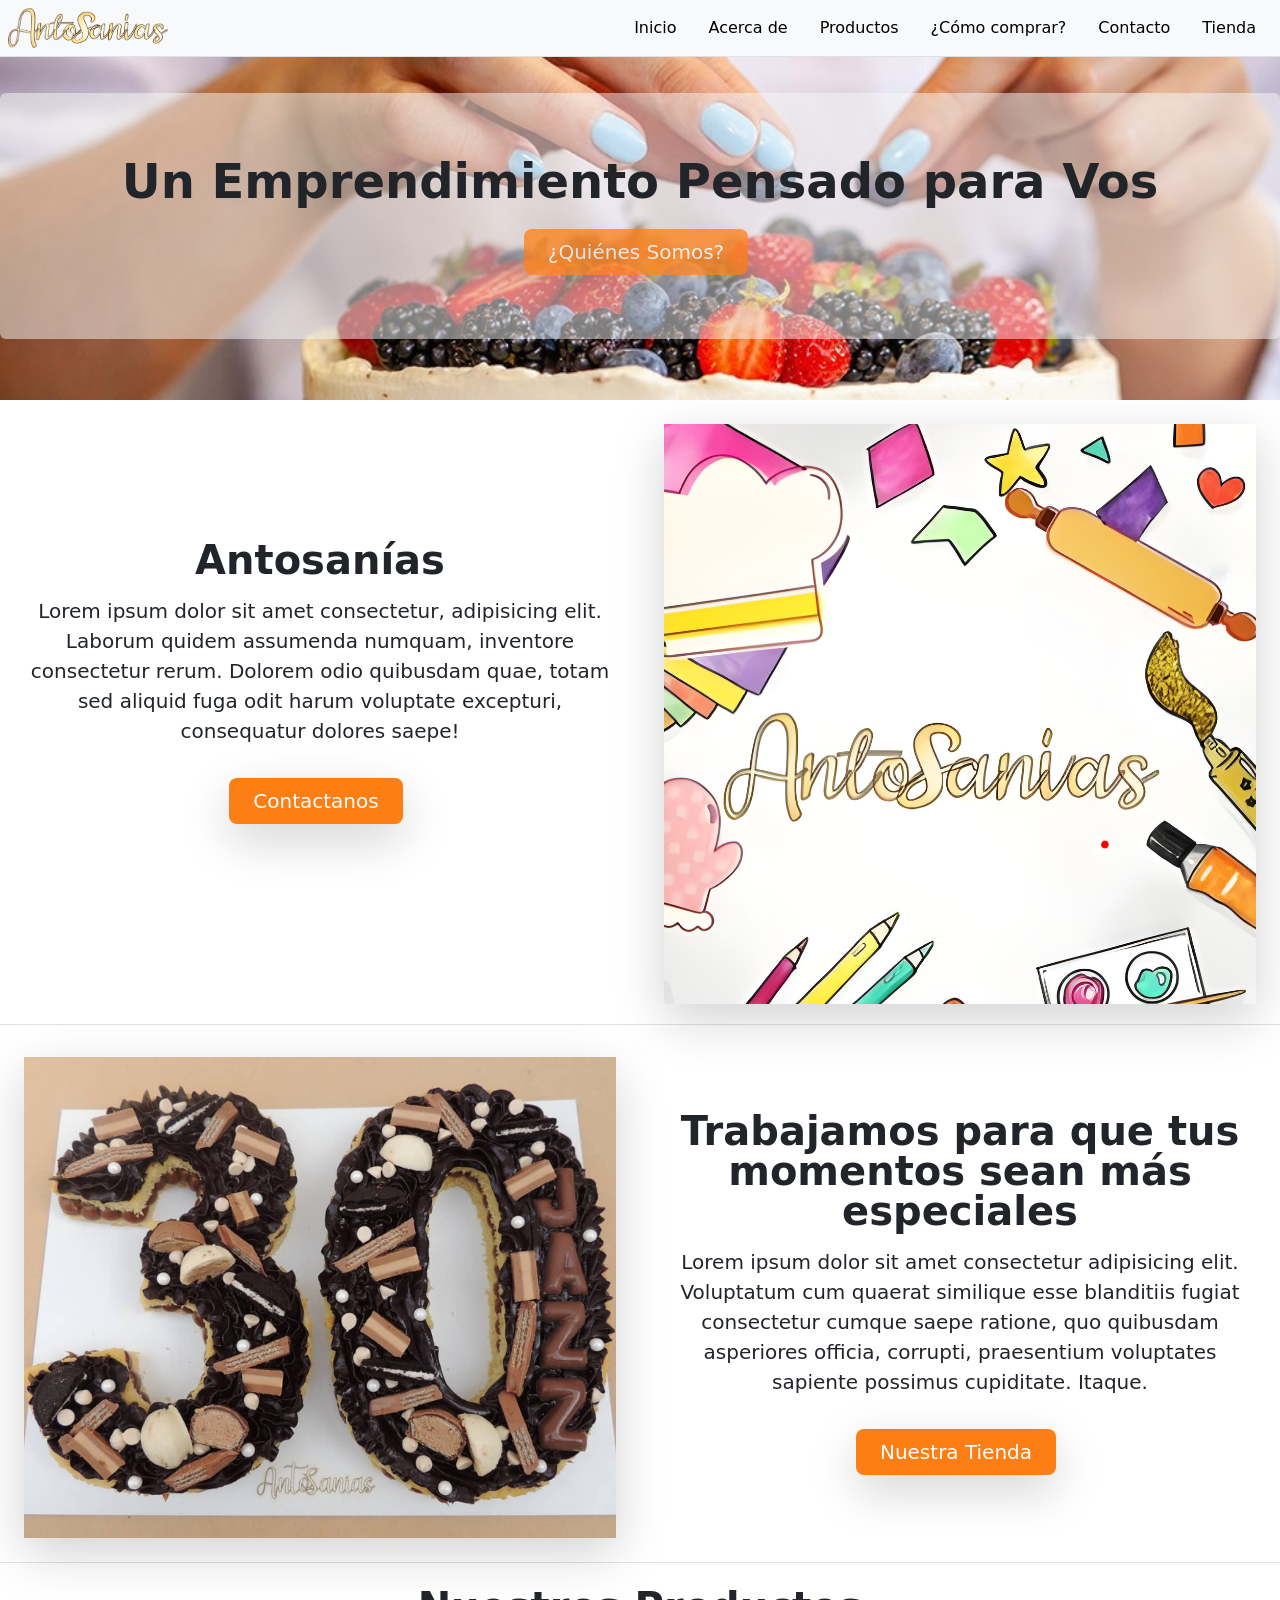
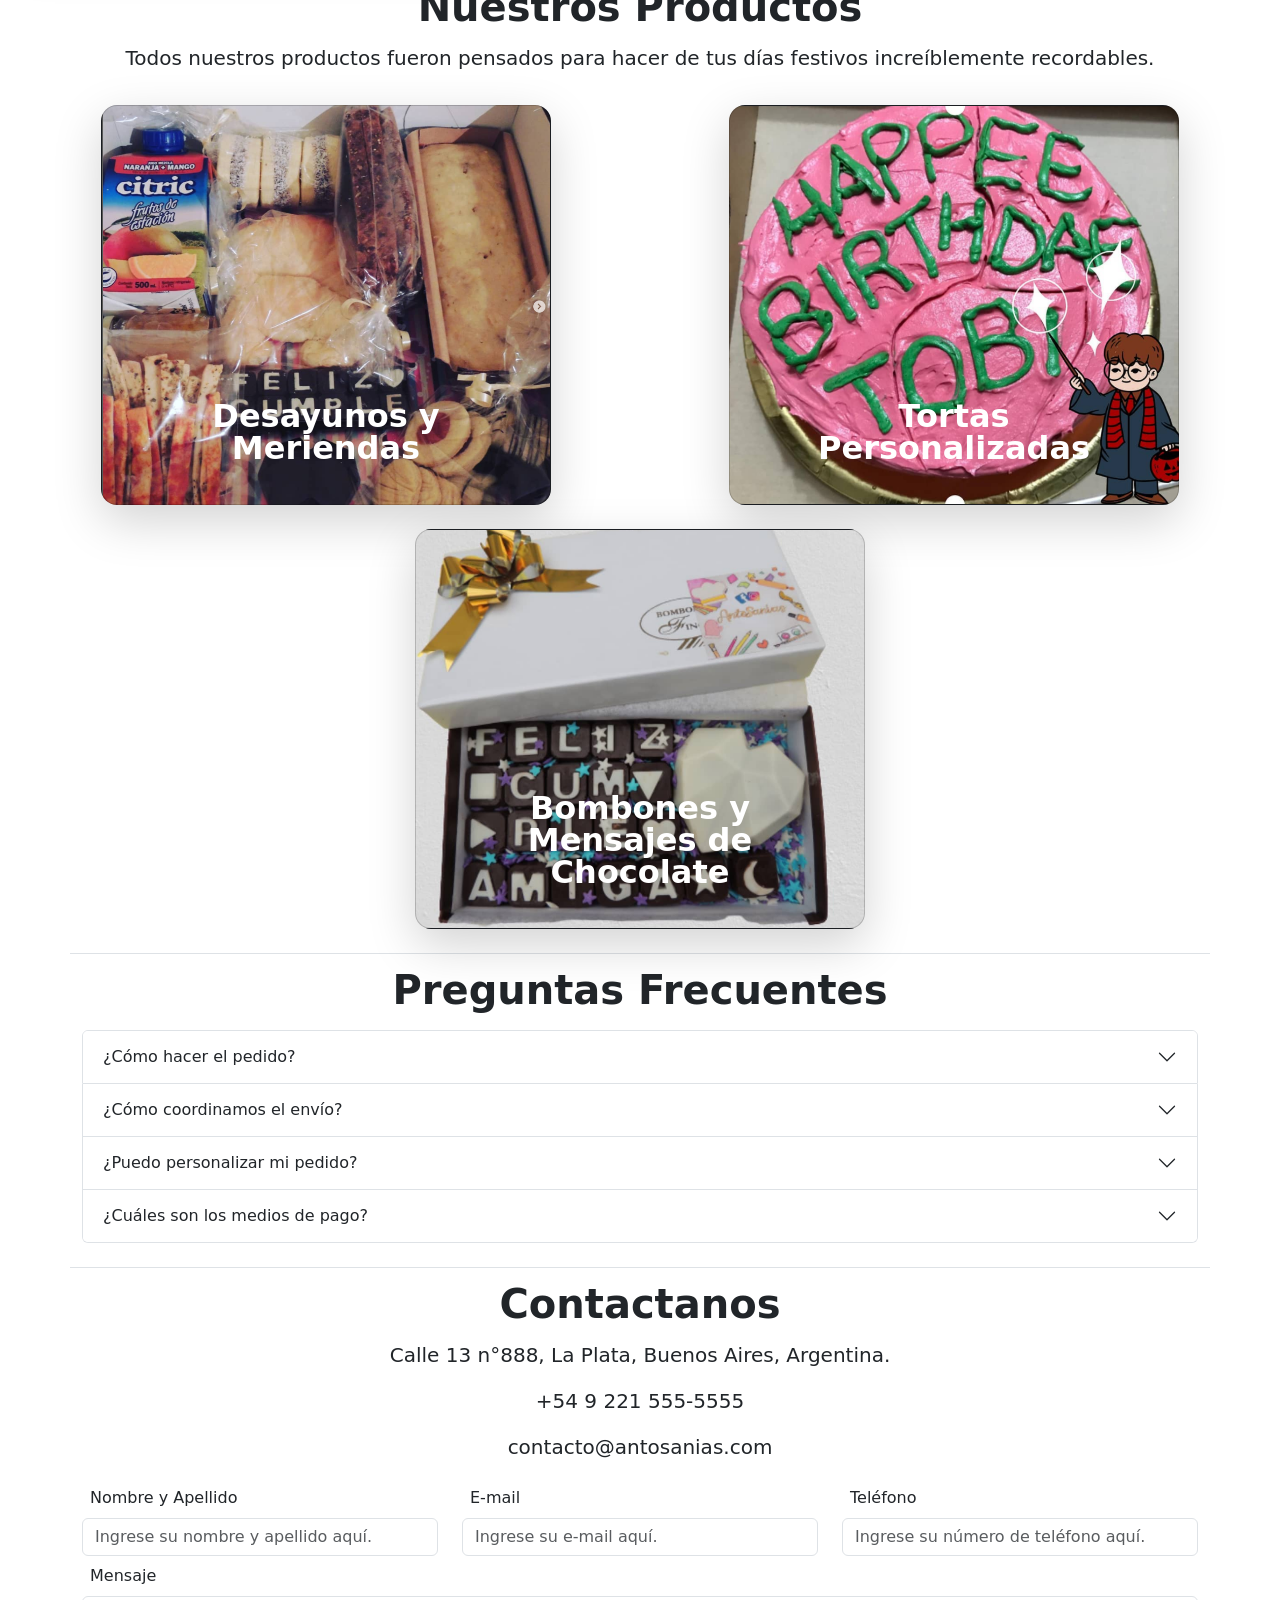
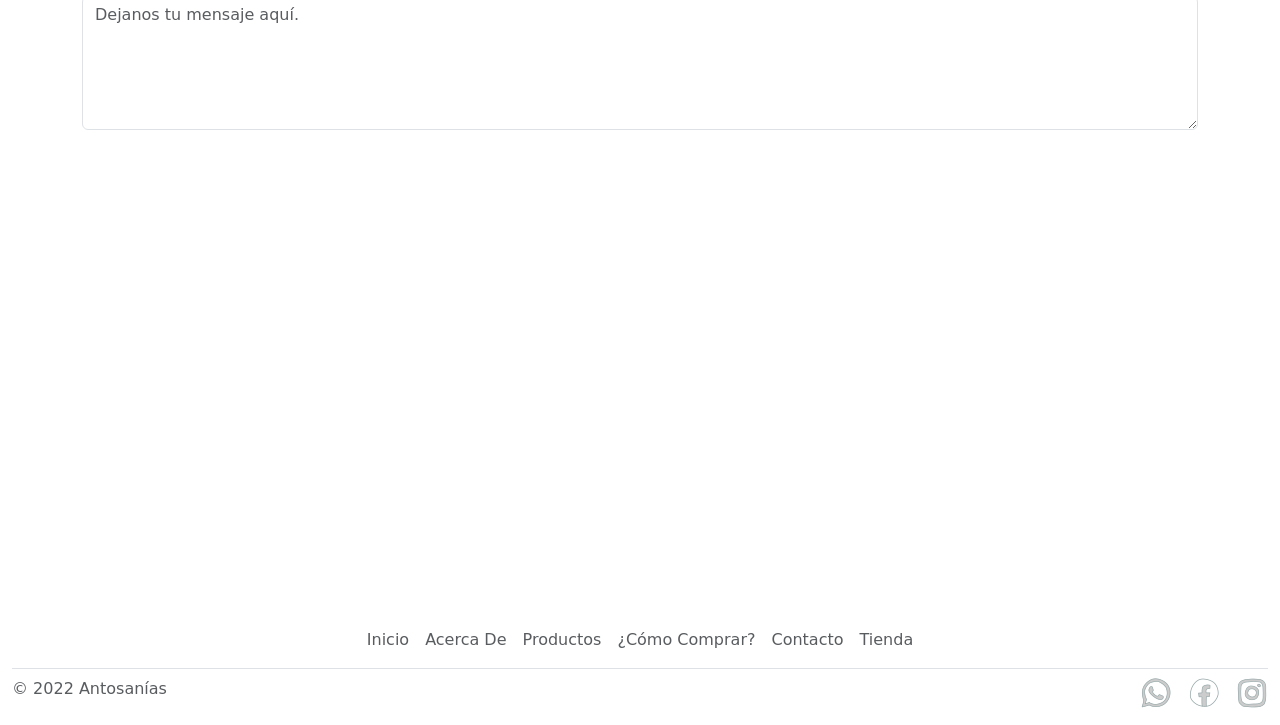
<file: index.html>
<!DOCTYPE html>
<html lang="en">
<head>
    <meta charset="UTF-8">
    <meta http-equiv="X-UA-Compatible" content="IE=edge">
    <meta name="viewport" content="width=device-width, initial-scale=1.0">
    <link rel="stylesheet" href="https://fonts.googleapis.com/css2?family=Material+Symbols+Outlined:opsz,wght,FILL,GRAD@20..48,100..700,0..1,-50..200" />
    <link href="https://cdn.jsdelivr.net/npm/bootstrap@5.2.0-beta1/dist/css/bootstrap.min.css" rel="stylesheet" integrity="sha384-0evHe/X+R7YkIZDRvuzKMRqM+OrBnVFBL6DOitfPri4tjfHxaWutUpFmBp4vmVor" crossorigin="anonymous">
    <script src="https://cdn.jsdelivr.net/npm/bootstrap@5.2.0-beta1/dist/js/bootstrap.bundle.min.js" integrity="sha384-pprn3073KE6tl6bjs2QrFaJGz5/SUsLqktiwsUTF55Jfv3qYSDhgCecCxMW52nD2" crossorigin="anonymous"></script>
    <link rel="stylesheet" href="css/style.css">
    <title>Pastelería Antosanías</title>
</head>
<body>
    <header class="container-fluid p-0 bg-light">
      <nav id="noDesplegable" class="d-flex flex-wrap justify-content-center p-2 border-bottom bg-light fixed-top">
        <a href="index.html" class="d-flex align-items-center mb-2 mb-md-0 me-md-auto text-dark text-decoration-none">
          <img class="logo" src="img/Logo.png" alt="" height="40">
        </a>
  
        <ul class="nav nav-pills">
          <li class="nav-item"><a href="#scrollspyHeading1" class="nav-link" aria-current="page">Inicio</a></li>
          <li class="nav-item"><a href="#scrollspyHeading2" class="nav-link">Acerca de</a></li>
          <li class="nav-item"><a href="#scrollspyHeading3" class="nav-link">Productos</a></li>
          <li class="nav-item"><a href="#scrollspyHeading4" class="nav-link">¿Cómo comprar?</a></li>
          <li class="nav-item"><a href="#scrollspyHeading5" class="nav-link">Contacto</a></li>
          <li class="nav-item"><a href="html/tienda.html" class="nav-link">Tienda</a></li>
        </ul>
      </nav>
      <nav id="desplegable" class="container-fluid fixed-top bg-light">
        <div class="row p-2">
          <a href="index.html" class="col-9 align-items-center mb-md-0 me-md-auto text-dark text-decoration-none">
            <img class="logo" src="img/Logo.png" alt="" height="40">
          </a> 
          <div class="col-3 dropdown d-flex justify-content-end">
            <img id="dropdownNavLink" src="img/icondropdown32.png" alt="icono de menu desplegable" data-bs-toggle="dropdown" aria-expanded="true">
            <ul class="dropdown-menu text-small shadow col-9 ">
              <li><a href="#scrollspyHeading1" class="dropdown-item" >Inicio</a></li>
              <li><a href="#scrollspyHeading2" class="dropdown-item">Acerca de</a></li>
              <li><a href="#scrollspyHeading3" class="dropdown-item">Productos</a></li>
              <li><a href="#scrollspyHeading4" class="dropdown-item">¿Cómo comprar?</a></li>
              <li><a href="#scrollspyHeading5" class="dropdown-item">Contacto</a></li>
              <li><a href="html/tienda.html" class="dropdown-item">Tienda</a></li>
            </ul>
          </div>   
        </div>
                
      </nav>
    </header>
   
    <main>
        <section id="scrollspyHeading1" class="cover container-fluid">
            <div id="coverInicio" class="row position-relative overflow-hidden text-center bg-light">
                <div class="col bg-light p-lg-5 mx-auto my-3 position-absolute coverText text-dark bg-opacity-50
                rounded justify-content-center">
                  <h1  class="display-5 fw-bold lh-1 mt-3 mb-2">Un Emprendimiento Pensado para Vos</h1>
                  <a class="btn opacity-75 my-3 btn-lg px-4 me-md-2 text-center overflow-hidden shadow-lg" href="#scrollspyHeading2">¿Quiénes Somos?</a>
                </div>
            </div>
        </section>
        <section id="heroInicio" class="container-fluid col-xxl-8 px-4 py-2">
            <div id="scrollspyHeading2" class="row flex-lg-row-reverse align-items-center g-5 py-3">
                <div class="col-12 col-sm-8 col-lg-6 mx-auto ">
                  <img src="img/logoTato en grande.png" class="imgHero1 d-block mx-auto img-fluid shadow-lg " alt="Bootstrap Themes" loading="lazy" width="700" height="500">
                </div>
                <div class="col-lg-6 text-center my-3">
                  <h1 class="display-6 fw-bold lh-1 mb-3">Antosanías</h1>
                  <p class="lead">Lorem ipsum dolor sit amet consectetur, adipisicing elit. Laborum quidem assumenda numquam, inventore consectetur rerum. Dolorem odio quibusdam quae, totam sed aliquid fuga odit harum voluptate excepturi, consequatur dolores saepe!</p>
                  <div class="d-grid gap-2 d-md-flex justify-content-center">
                    <a class="btn my-3 btn-lg px-4 me-md-2 text-center overflow-hidden shadow-lg" href="#scrollspyHeading5">Contactanos</a>
                  </div>
                </div>
            </div>
            <div id="heroInicio2" class="row align-items-center g-5 py-4 mt-1 mb-3 border-top border-bottom">  
              <div class="col-12 col-sm-8 col-lg-6 mx-auto mt-2">
                <img src="img/fotohero.png" class="imgHero2 d-block mx-auto my-0 img-fluid shadow-lg" alt="Bootstrap Themes" loading="lazy" width="700" height="500">
              </div>          
              <div class="col-lg-6 text-center mt-3">
                <h1 class="display-6 fw-bold lh-1 mb-3">Trabajamos para que tus momentos sean más especiales</h1>
                <p class="lead">Lorem ipsum dolor sit amet consectetur adipisicing elit. Voluptatum cum quaerat similique esse blanditiis fugiat consectetur cumque saepe ratione, quo quibusdam asperiores officia, corrupti, praesentium voluptates sapiente possimus cupiditate. Itaque.</p>
                <div id="scrollspyHeading3" class="d-grid gap-2 d-md-flex justify-content-center">
                  <a class="btn my-3 btn-lg px-4 me-md-2 text-center overflow-hidden shadow-lg" href="html/tienda.html">Nuestra Tienda</a>
                </div>
              </div>
              
            </div>
        </section>
        <section id="productos">
            <div class="container-fluid px-4" id="custom-cards">
                <h2 class="display-6 fw-bold lh-1 mb-3 text-center">Nuestros Productos</h2>
                <p class="lead text-center">Todos nuestros productos fueron pensados para hacer de tus días festivos increíblemente recordables.</p>
                  <div class="row row-cols-1 flex-wrap align-items-stretch g-4 py-3 justify-content-around">

                      <div class="col card card-cover overflow-hidden text-white bg-dark rounded-4 shadow-lg justify-content-end" style="background-image: url('img/DesayunoPersonalizado2.png');">
                        <div class="d-flex flex-column p-5 pb-3 text-white text-shadow-1">
                          <h2 class="text-center display-7 pb-3 lh-1 fw-bold">Desayunos y Meriendas</h2>
                        </div>
                      </div>
             

                      <div class="col card card-cover overflow-hidden text-white bg-dark rounded-4 shadow-lg justify-content-end" style="background-image: url('img/TortaHarry.png');">
                        <div class="d-flex flex-column p-5 pb-3 text-white text-shadow-1">
                          <h2 class="text-center pt-5 mt-5 mb-4 display-7 lh-1 fw-bold">Tortas Personalizadas</h2>
                        </div>
                      </div>
            

                      <div class="col card card-cover overflow-hidden text-white bg-dark rounded-4 shadow-lg justify-content-end" style="background-image: url('img/Bombones+torta.png');">
                        <div class="d-flex flex-column p-5 pb-3 text-shadow-1">
                          <h2 id="scrollspyHeading4" class="text-center pt-5 mt-5 mb-4 display-7 lh-1 fw-bold">Bombones y Mensajes de Chocolate</h2>
                        </div>

                    </div>
                  </div>                         
            </div>
        </section>
        <section id="comoComprar" class="container border-top border-bottom my-2"> 
          <h2 class="display-6 fw-bold lh-1 my-3 text-center">Preguntas Frecuentes</h2>
          <div class="accordion pt-1 pb-4" id="accordionExample">
            <div class="accordion-item">
              <h2 class="accordion-header" id="headingOne">
                <button class="accordion-button collapsed" type="button" data-bs-toggle="collapse" data-bs-target="#collapseOne" aria-expanded="false" aria-controls="collapseOne">
                  ¿Cómo hacer el pedido?
                </button>
              </h2>
              <div id="collapseOne" class="accordion-collapse collapse" aria-labelledby="headingOne" data-bs-parent="#accordionExample">
                <div class="accordion-body">
                  Lorem ipsum dolor sit amet consectetur adipisicing elit. Veritatis quos dicta veniam autem nihil, quia similique sed, deleniti saepe praesentium, reprehenderit sequi cum doloremque a nemo nesciunt! Ipsam, amet eligendi.
                </div>
              </div>
            </div>
            <div class="accordion-item">
              <h2 class="accordion-header" id="headingTwo">
                <button class="accordion-button collapsed" type="button" data-bs-toggle="collapse" data-bs-target="#collapseTwo" aria-expanded="false" aria-controls="collapseTwo">
                   ¿Cómo coordinamos el envío?
                </button>
              </h2>
              <div id="collapseTwo" class="accordion-collapse collapse" aria-labelledby="headingTwo" data-bs-parent="#accordionExample">
                <div class="accordion-body">
                  Lorem ipsum dolor sit amet consectetur adipisicing elit. Veritatis quos dicta veniam autem nihil, quia similique sed, deleniti saepe praesentium, reprehenderit sequi cum doloremque a nemo nesciunt! Ipsam, amet eligendi.
                </div>
              </div>
            </div>
            <div class="accordion-item">
              <h2 class="accordion-header" id="headingThree">
                <button class="accordion-button collapsed" type="button" data-bs-toggle="collapse" data-bs-target="#collapseThree" aria-expanded="false" aria-controls="collapseThree">
                  ¿Puedo personalizar mi pedido?
                </button>
              </h2>
              <div id="collapseThree" class="accordion-collapse collapse" aria-labelledby="headingThree" data-bs-parent="#accordionExample">
                <div class="accordion-body">
                  Lorem ipsum dolor sit amet consectetur adipisicing elit. Veritatis quos dicta veniam autem nihil, quia similique sed, deleniti saepe praesentium, reprehenderit sequi cum doloremque a nemo nesciunt! Ipsam, amet eligendi.
                </div>
              </div>
            </div>
            <div class="accordion-item">
              <h2  id="scrollspyHeading5"  class="accordion-header" id="headingFour">
                <button class="accordion-button collapsed" type="button" data-bs-toggle="collapse" data-bs-target="#collapseFour" aria-expanded="false" aria-controls="collapseFour">
                  ¿Cuáles son los medios de pago?
                </button>
              </h2>
              <div id="collapseFour" class="accordion-collapse collapse border-warning" aria-labelledby="headingFour" data-bs-parent="#accordionExample">
                <div class="accordion-body">
                  Lorem ipsum dolor sit amet consectetur adipisicing elit. Veritatis quos dicta veniam autem nihil, quia similique sed, deleniti saepe praesentium, reprehenderit sequi cum doloremque a nemo nesciunt! Ipsam, amet eligendi.
                </div>
              </div>
            </div>
          </div>
        </section>
        <section id="formularioContacto" class="container-sm">
          <h2 class="display-6 fw-bold lh-1 my-3 text-center">Contactanos</h2>
          <div class="container text-center">
            <ul class="list-unstyled mb-0">
              <li><p class="lead">Calle 13 n°888, La Plata, Buenos Aires, Argentina.</p>
              </li>
              <li><p class="lead">+54 9 221 555-5555</p>
              </li>
              <li><p class="lead">contacto@antosanias.com</p>
              </li>
            </ul>
          </div>
          <div class="row">
              <form id="contact-form" name="contact-form">    
                <div class="row">
                    <div class="col-md-4">
                        <div class="md-form">
                            <label for="name" class="m-2">Nombre y Apellido</label>
                            <input type="text" id="name" name="name" class="form-control" placeholder="Ingrese su nombre y apellido aquí."> 
                        </div>
                    </div>

                    <div class="col-md-4">
                        <div class="md-form mb-0">
                            <label for="email" class="m-2">E-mail</label>
                            <input type="text" id="email" name="email" class="form-control" placeholder="Ingrese su e-mail aquí.">
                        </div>
                    </div>
                    <div class="col-md-4">
                      <div class="md-form mb-0">
                          <label for="number" class="m-2">Teléfono</label>
                          <input type="number" id="number" name="number" class="form-control" placeholder="Ingrese su número de teléfono aquí.">
                      </div>
                  </div>
                </div>
                <div class="row">
                    <div class="col-md-12">
                        <div class="md-form">
                            <label for="message" class="m-2">Mensaje</label>
                            <textarea type="text" id="message" name="message" rows="5" class="form-control md-textarea" placeholder="Dejanos tu mensaje aquí."></textarea>
                        </div>     
                    </div>
                </div>     
              </form>
          </div>
          <div class="row container pt-4">
              <iframe src="https://www.google.com/maps/embed?pb=!1m18!1m12!1m3!1d3271.4657761287126!2d-57.95940164882924!3d-34.91985378028253!2m3!1f0!2f0!3f0!3m2!1i1024!2i768!4f13.1!3m3!1m2!1s0x95a2e6323e072871%3A0x2eb3d7562ab614c1!2sAv.%2013%20821%2C%20La%20Plata%2C%20Provincia%20de%20Buenos%20Aires!5e0!3m2!1ses-419!2sar!4v1656279225728!5m2!1ses-419!2sar" width="900" height="450" style="border:0;" allowfullscreen="" loading="lazy" referrerpolicy="no-referrer-when-downgrade"></iframe>
          </div>      
        </section>
    </main>
    <footer class="py-2 my-2 container-fluid">
      <ul class="nav justify-content-center border-bottom pb-2 mb-2">
        <li class="nav-item"><a href="#scrollspyHeading1" class="nav-link px-2 text-muted">Inicio</a></li>
        <li class="nav-item"><a href="#scrollspyHeading2" class="nav-link px-2 text-muted">Acerca De</a></li>
        <li class="nav-item"><a href="#scrollspyHeading3" class="nav-link px-2 text-muted">Productos</a></li>
        <li class="nav-item"><a href="#scrollspyHeading4" class="nav-link px-2 text-muted">¿Cómo Comprar?</a></li>
        <li class="nav-item"><a href="#scrollspyHeading5" class="nav-link px-2 text-muted">Contacto</a></li>
        <li class="nav-item"><a href="html/tienda.html"  class="nav-link px-2 text-muted">Tienda</a></li>
      </ul>
      <div class="row justify-content-between">
        <span class="col-6 text-muted">© 2022 Antosanías</span>
        <div class="col-6">
          <ul class="nav list-unstyled justify-content-end">
            <li class="ms-3"><a href="https://web.whatsapp.com/"><img src="img/iconwhatsapp32.png" alt="icono de whatsapp"></a></li>
            <li class="ms-3"><a href="https://es-la.facebook.com/"><img src="img/iconfacebook32.png" alt="icono de facebook"></a></li>
            <li class="ms-3"><a href="https://www.instagram.com/"><img src="img/iconinstagram32.png" alt="icono de instagram"></a></li>
          </ul>
        </div>
        
    </div>
      
    </footer>
</body>
</html>
</file>
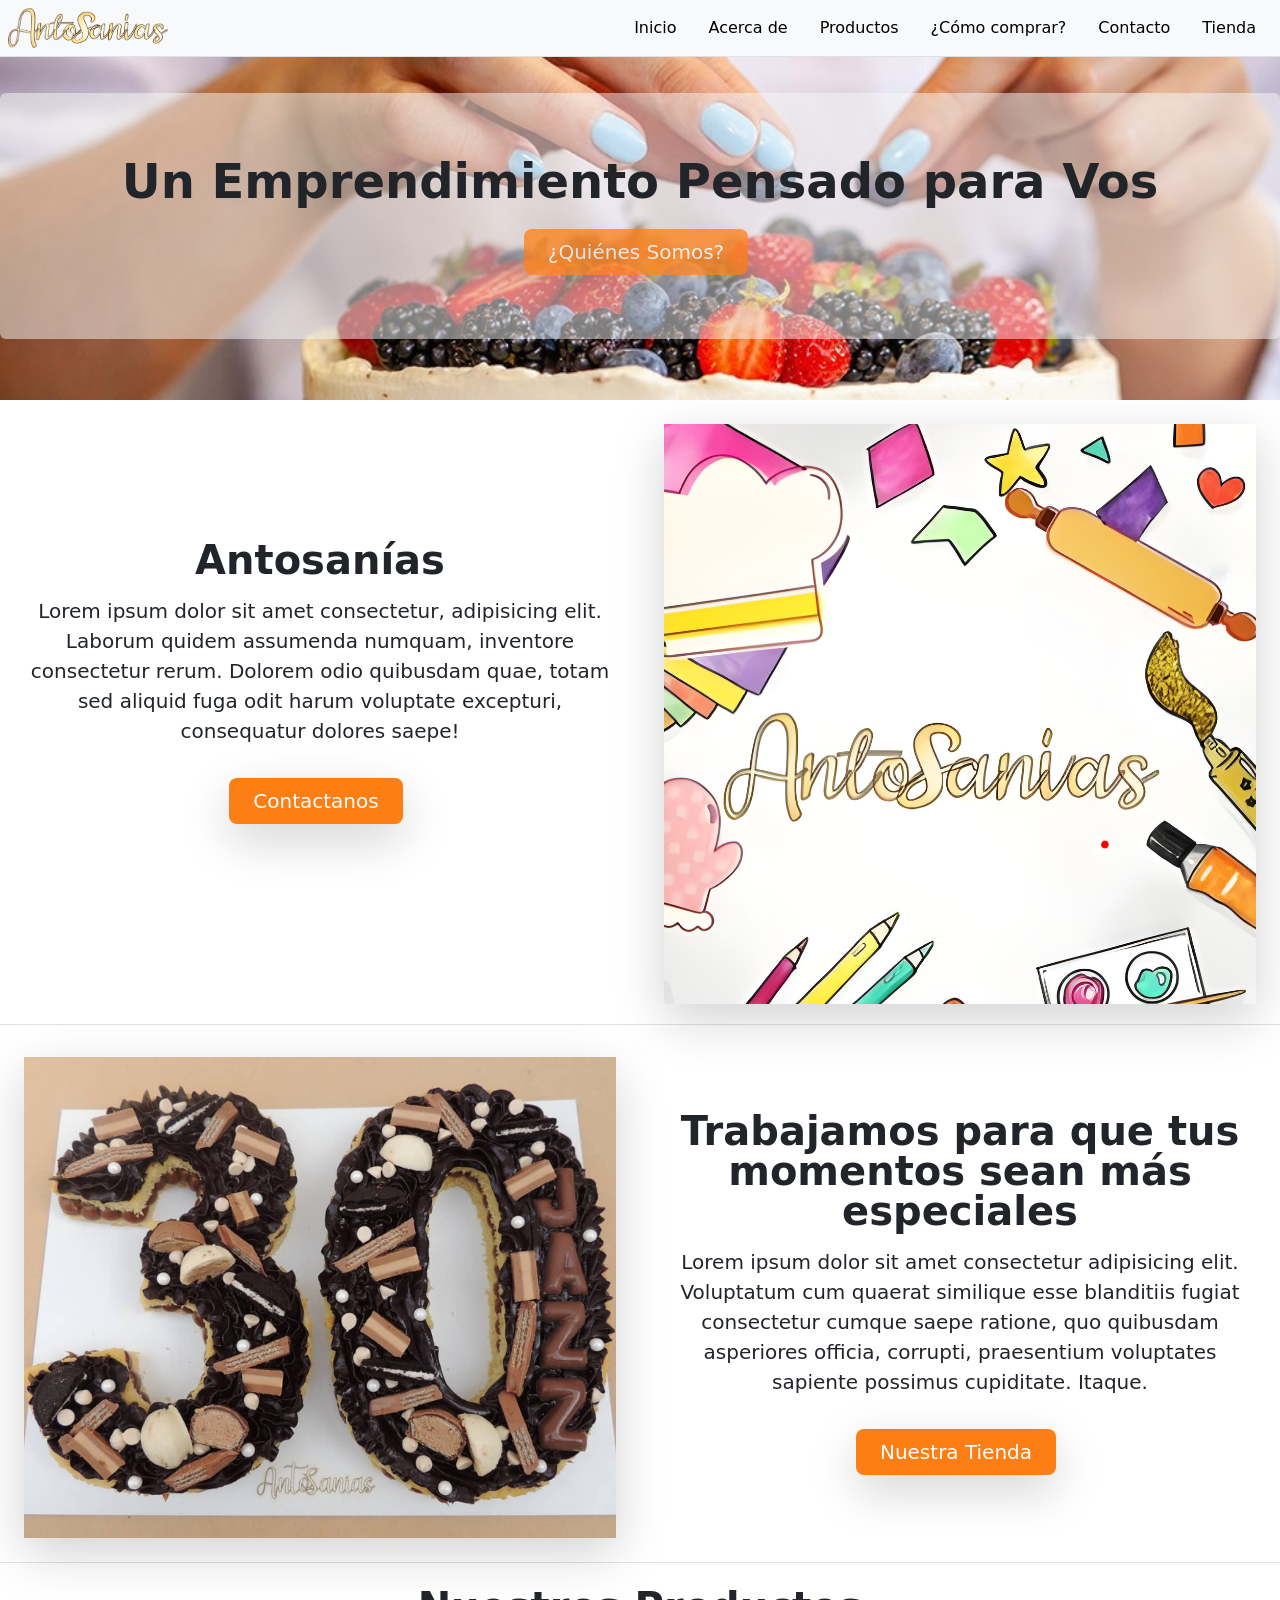
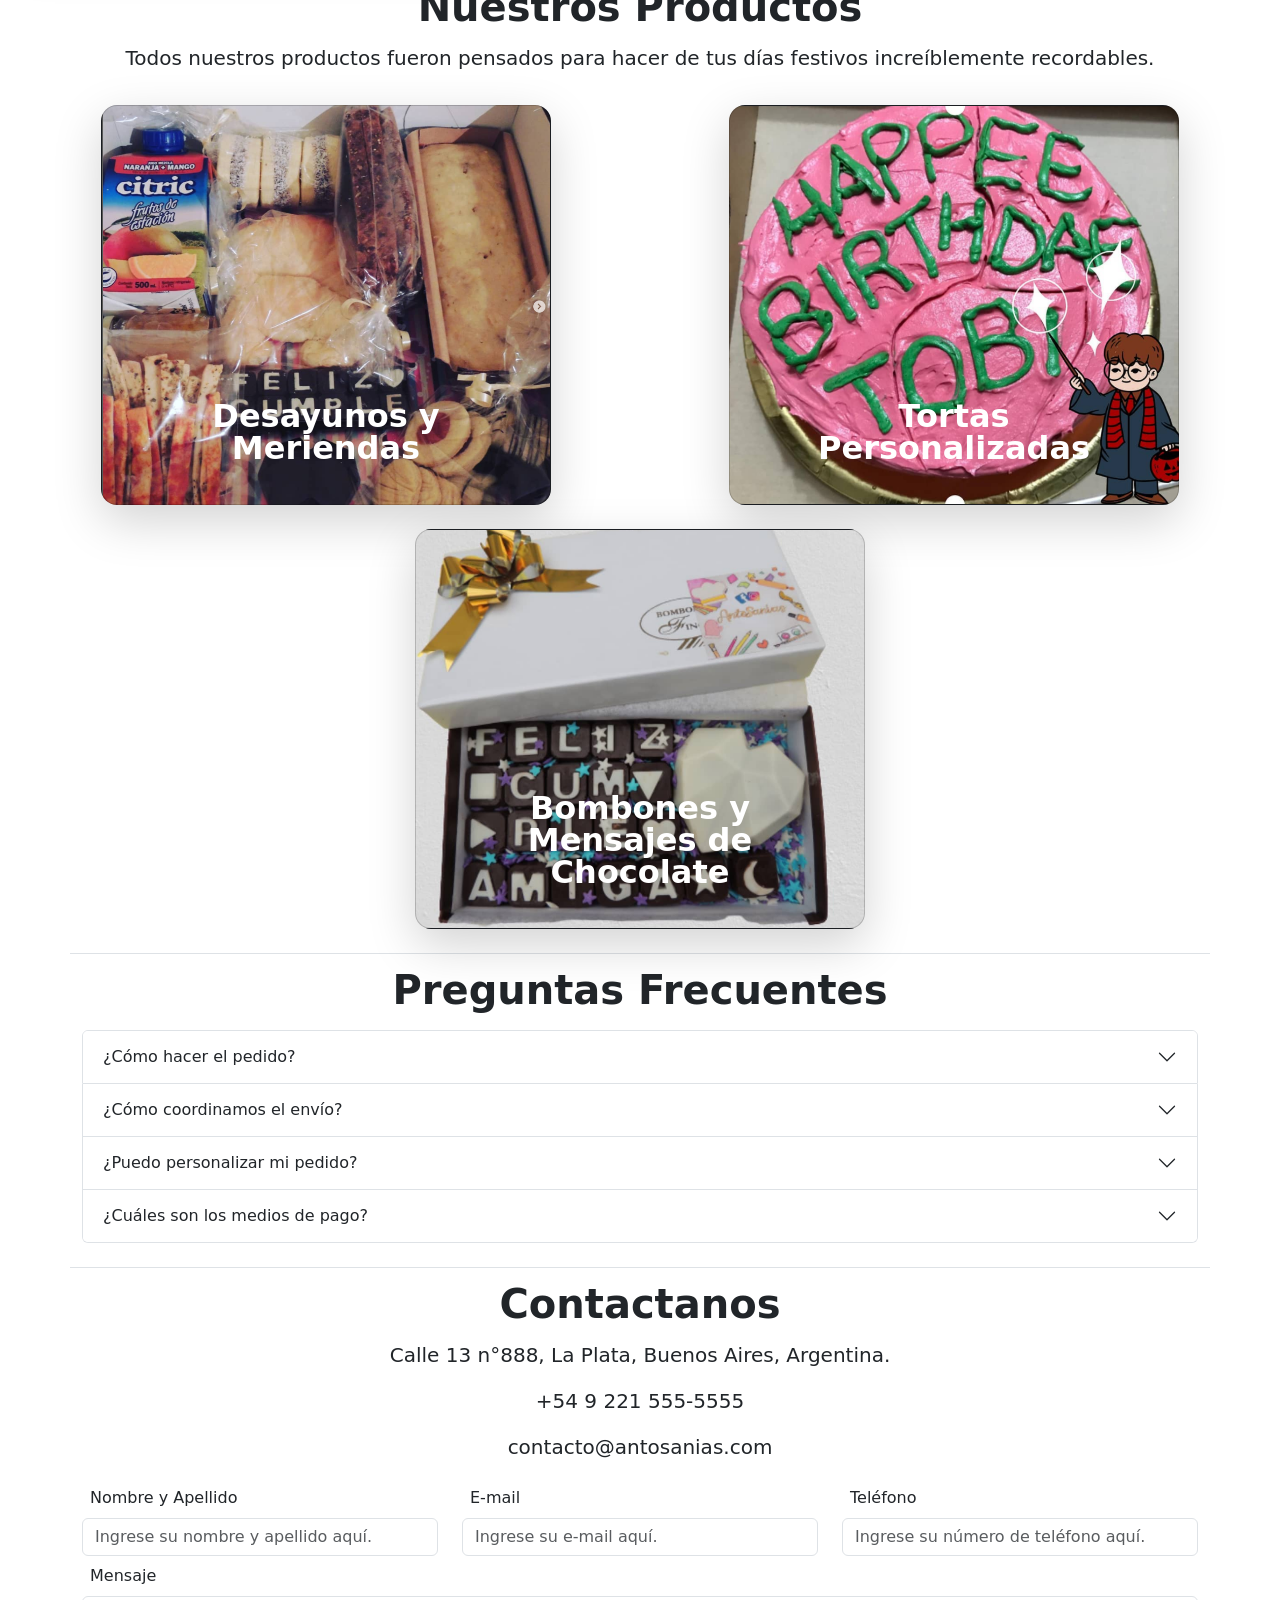
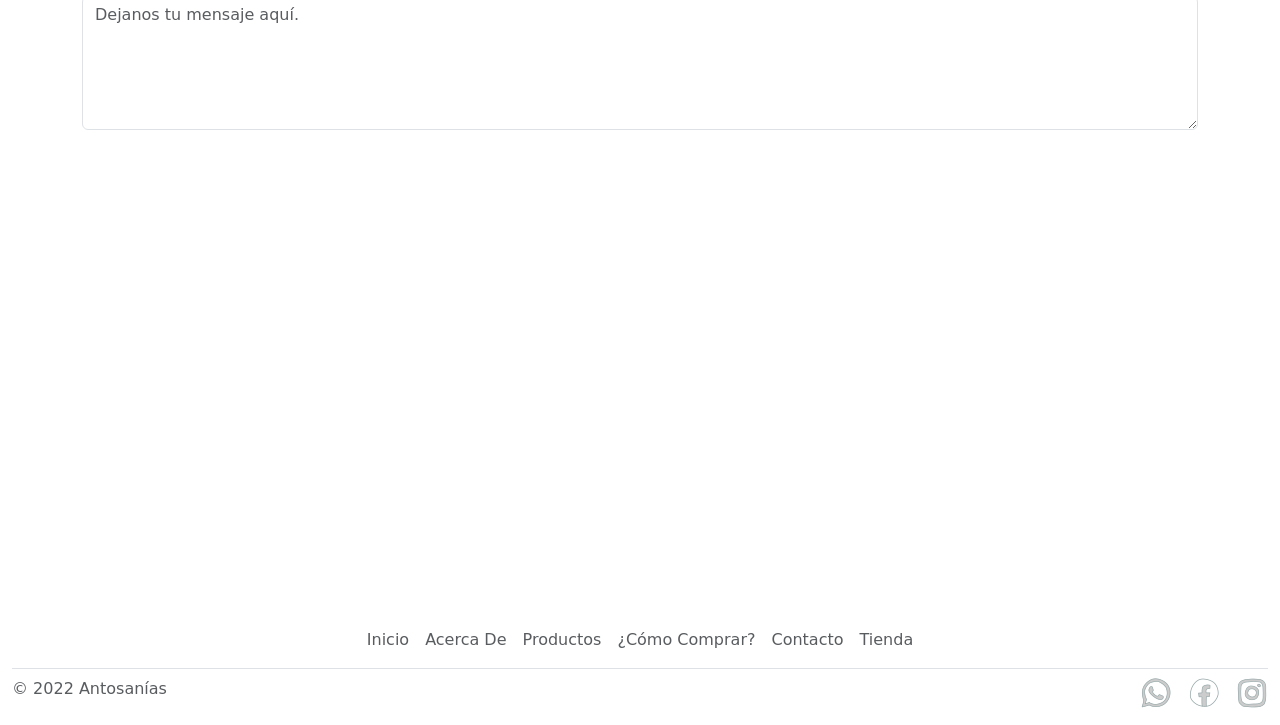
<file: index2.html>
<!DOCTYPE html>
<html lang="en">
<head>
    <meta charset="UTF-8">
    <meta http-equiv="X-UA-Compatible" content="IE=edge">
    <meta name="viewport" content="width=device-width, initial-scale=1.0">
    <link rel="stylesheet" href="https://fonts.googleapis.com/css2?family=Material+Symbols+Outlined:opsz,wght,FILL,GRAD@20..48,100..700,0..1,-50..200" />
    <link href="https://cdn.jsdelivr.net/npm/bootstrap@5.2.0-beta1/dist/css/bootstrap.min.css" rel="stylesheet" integrity="sha384-0evHe/X+R7YkIZDRvuzKMRqM+OrBnVFBL6DOitfPri4tjfHxaWutUpFmBp4vmVor" crossorigin="anonymous">
    <script src="https://cdn.jsdelivr.net/npm/bootstrap@5.2.0-beta1/dist/js/bootstrap.bundle.min.js" integrity="sha384-pprn3073KE6tl6bjs2QrFaJGz5/SUsLqktiwsUTF55Jfv3qYSDhgCecCxMW52nD2" crossorigin="anonymous"></script>
    <link rel="stylesheet" href="css/style.css">
    <title>Pastelería Antosanías</title>
</head>
<body>
    <header class="container-fluid p-0 bg-light">
      <nav id="noDesplegable" class="d-flex flex-wrap justify-content-center p-2 border-bottom bg-light fixed-top">
        <a href="index2.html" class="d-flex align-items-center mb-2 mb-md-0 me-md-auto text-dark text-decoration-none">
          <img class="logo" src="img/Logo.png" alt="" height="40">
        </a>
  
        <ul class="nav nav-pills">
          <li class="nav-item"><a href="#scrollspyHeading1" class="nav-link" aria-current="page">Inicio</a></li>
          <li class="nav-item"><a href="#scrollspyHeading2" class="nav-link">Acerca de</a></li>
          <li class="nav-item"><a href="#scrollspyHeading3" class="nav-link">Productos</a></li>
          <li class="nav-item"><a href="#scrollspyHeading4" class="nav-link">¿Cómo comprar?</a></li>
          <li class="nav-item"><a href="#scrollspyHeading5" class="nav-link">Contacto</a></li>
          <li class="nav-item"><a href="html/tienda.html" class="nav-link">Tienda</a></li>
        </ul>
      </nav>
      <nav id="desplegable" class="container-fluid fixed-top bg-light">
        <div class="row p-2">
          <a href="index2.html" class="col-9 align-items-center mb-md-0 me-md-auto text-dark text-decoration-none">
            <img class="logo" src="img/Logo.png" alt="" height="40">
          </a> 
          <div class="col-3 dropdown d-flex justify-content-end">
            <img id="dropdownNavLink" src="img/icondropdown32.png" alt="icono de menu desplegable" data-bs-toggle="dropdown" aria-expanded="true">
            <ul class="dropdown-menu text-small shadow col-9 ">
              <li><a href="#scrollspyHeading1" class="dropdown-item" >Inicio</a></li>
              <li><a href="#scrollspyHeading2" class="dropdown-item">Acerca de</a></li>
              <li><a href="#scrollspyHeading3" class="dropdown-item">Productos</a></li>
              <li><a href="#scrollspyHeading4" class="dropdown-item">¿Cómo comprar?</a></li>
              <li><a href="#scrollspyHeading5" class="dropdown-item">Contacto</a></li>
              <li><a href="html/tienda.html" class="dropdown-item">Tienda</a></li>
            </ul>
          </div>   
        </div>
                
      </nav>
    </header>
   
    <main>
        <section id="scrollspyHeading1" class="cover container-fluid">
            <div id="coverInicio" class="row position-relative overflow-hidden text-center bg-light">
                <div class="col bg-light p-lg-5 mx-auto my-3 position-absolute coverText text-dark bg-opacity-50
                rounded justify-content-center">
                  <h1  class="display-5 fw-bold lh-1 mt-3 mb-2">Un Emprendimiento Pensado para Vos</h1>
                  <a class="btn opacity-75 my-3 btn-lg px-4 me-md-2 text-center overflow-hidden shadow-lg" href="#scrollspyHeading2">¿Quiénes Somos?</a>
                </div>
            </div>
        </section>
        <section id="heroInicio" class="container-fluid col-xxl-8 px-4 py-2">
            <div id="scrollspyHeading2" class="row flex-lg-row-reverse align-items-center g-5 py-3">
                <div class="col-12 col-sm-8 col-lg-6 mx-auto ">
                  <img src="img/logoTato en grande.png" class="imgHero1 d-block mx-auto img-fluid shadow-lg " alt="Bootstrap Themes" loading="lazy" width="700" height="500">
                </div>
                <div class="col-lg-6 text-center my-3">
                  <h1 class="display-6 fw-bold lh-1 mb-3">Antosanías</h1>
                  <p class="lead">Lorem ipsum dolor sit amet consectetur, adipisicing elit. Laborum quidem assumenda numquam, inventore consectetur rerum. Dolorem odio quibusdam quae, totam sed aliquid fuga odit harum voluptate excepturi, consequatur dolores saepe!</p>
                  <div class="d-grid gap-2 d-md-flex justify-content-center">
                    <a class="btn my-3 btn-lg px-4 me-md-2 text-center overflow-hidden shadow-lg" href="#scrollspyHeading5">Contactanos</a>
                  </div>
                </div>
            </div>
            <div id="heroInicio2" class="row align-items-center g-5 py-4 mt-1 mb-3 border-top border-bottom">  
              <div class="col-12 col-sm-8 col-lg-6 mx-auto mt-2">
                <img src="img/fotohero.png" class="imgHero2 d-block mx-auto my-0 img-fluid shadow-lg" alt="Bootstrap Themes" loading="lazy" width="700" height="500">
              </div>          
              <div class="col-lg-6 text-center mt-3">
                <h1 class="display-6 fw-bold lh-1 mb-3">Trabajamos para que tus momentos sean más especiales</h1>
                <p class="lead">Lorem ipsum dolor sit amet consectetur adipisicing elit. Voluptatum cum quaerat similique esse blanditiis fugiat consectetur cumque saepe ratione, quo quibusdam asperiores officia, corrupti, praesentium voluptates sapiente possimus cupiditate. Itaque.</p>
                <div id="scrollspyHeading3" class="d-grid gap-2 d-md-flex justify-content-center">
                  <a class="btn my-3 btn-lg px-4 me-md-2 text-center overflow-hidden shadow-lg" href="html/tienda.html">Nuestra Tienda</a>
                </div>
              </div>
              
            </div>
        </section>
        <section id="productos">
            <div class="container-fluid px-4" id="custom-cards">
                <h2 class="display-6 fw-bold lh-1 mb-3 text-center">Nuestros Productos</h2>
                <p class="lead text-center">Todos nuestros productos fueron pensados para hacer de tus días festivos increíblemente recordables.</p>
                  <div class="row row-cols-1 flex-wrap align-items-stretch g-4 py-3 justify-content-around">

                      <div class="col card card-cover overflow-hidden text-white bg-dark rounded-4 shadow-lg justify-content-end" style="background-image: url('img/DesayunoPersonalizado2.png');">
                        <div class="d-flex flex-column p-5 pb-3 text-white text-shadow-1">
                          <h2 class="text-center display-7 pb-3 lh-1 fw-bold">Desayunos y Meriendas</h2>
                        </div>
                      </div>
             

                      <div class="col card card-cover overflow-hidden text-white bg-dark rounded-4 shadow-lg justify-content-end" style="background-image: url('img/TortaHarry.png');">
                        <div class="d-flex flex-column p-5 pb-3 text-white text-shadow-1">
                          <h2 class="text-center pt-5 mt-5 mb-4 display-7 lh-1 fw-bold">Tortas Personalizadas</h2>
                        </div>
                      </div>
            

                      <div class="col card card-cover overflow-hidden text-white bg-dark rounded-4 shadow-lg justify-content-end" style="background-image: url('img/Bombones+torta.png');">
                        <div class="d-flex flex-column p-5 pb-3 text-shadow-1">
                          <h2 id="scrollspyHeading4" class="text-center pt-5 mt-5 mb-4 display-7 lh-1 fw-bold">Bombones y Mensajes de Chocolate</h2>
                        </div>

                    </div>
                  </div>                         
            </div>
        </section>
        <section id="comoComprar" class="container border-top border-bottom my-2"> 
          <h2 class="display-6 fw-bold lh-1 my-3 text-center">Preguntas Frecuentes</h2>
          <div class="accordion pt-1 pb-4" id="accordionExample">
            <div class="accordion-item">
              <h2 class="accordion-header" id="headingOne">
                <button class="accordion-button collapsed" type="button" data-bs-toggle="collapse" data-bs-target="#collapseOne" aria-expanded="false" aria-controls="collapseOne">
                  ¿Cómo hacer el pedido?
                </button>
              </h2>
              <div id="collapseOne" class="accordion-collapse collapse" aria-labelledby="headingOne" data-bs-parent="#accordionExample">
                <div class="accordion-body">
                  Lorem ipsum dolor sit amet consectetur adipisicing elit. Veritatis quos dicta veniam autem nihil, quia similique sed, deleniti saepe praesentium, reprehenderit sequi cum doloremque a nemo nesciunt! Ipsam, amet eligendi.
                </div>
              </div>
            </div>
            <div class="accordion-item">
              <h2 class="accordion-header" id="headingTwo">
                <button class="accordion-button collapsed" type="button" data-bs-toggle="collapse" data-bs-target="#collapseTwo" aria-expanded="false" aria-controls="collapseTwo">
                   ¿Cómo coordinamos el envío?
                </button>
              </h2>
              <div id="collapseTwo" class="accordion-collapse collapse" aria-labelledby="headingTwo" data-bs-parent="#accordionExample">
                <div class="accordion-body">
                  Lorem ipsum dolor sit amet consectetur adipisicing elit. Veritatis quos dicta veniam autem nihil, quia similique sed, deleniti saepe praesentium, reprehenderit sequi cum doloremque a nemo nesciunt! Ipsam, amet eligendi.
                </div>
              </div>
            </div>
            <div class="accordion-item">
              <h2 class="accordion-header" id="headingThree">
                <button class="accordion-button collapsed" type="button" data-bs-toggle="collapse" data-bs-target="#collapseThree" aria-expanded="false" aria-controls="collapseThree">
                  ¿Puedo personalizar mi pedido?
                </button>
              </h2>
              <div id="collapseThree" class="accordion-collapse collapse" aria-labelledby="headingThree" data-bs-parent="#accordionExample">
                <div class="accordion-body">
                  Lorem ipsum dolor sit amet consectetur adipisicing elit. Veritatis quos dicta veniam autem nihil, quia similique sed, deleniti saepe praesentium, reprehenderit sequi cum doloremque a nemo nesciunt! Ipsam, amet eligendi.
                </div>
              </div>
            </div>
            <div class="accordion-item">
              <h2  id="scrollspyHeading5"  class="accordion-header" id="headingFour">
                <button class="accordion-button collapsed" type="button" data-bs-toggle="collapse" data-bs-target="#collapseFour" aria-expanded="false" aria-controls="collapseFour">
                  ¿Cuáles son los medios de pago?
                </button>
              </h2>
              <div id="collapseFour" class="accordion-collapse collapse border-warning" aria-labelledby="headingFour" data-bs-parent="#accordionExample">
                <div class="accordion-body">
                  Lorem ipsum dolor sit amet consectetur adipisicing elit. Veritatis quos dicta veniam autem nihil, quia similique sed, deleniti saepe praesentium, reprehenderit sequi cum doloremque a nemo nesciunt! Ipsam, amet eligendi.
                </div>
              </div>
            </div>
          </div>
        </section>
        <section id="formularioContacto" class="container-sm">
          <h2 class="display-6 fw-bold lh-1 my-3 text-center">Contactanos</h2>
          <div class="container text-center">
            <ul class="list-unstyled mb-0">
              <li><p class="lead">Calle 13 n°888, La Plata, Buenos Aires, Argentina.</p>
              </li>
              <li><p class="lead">+54 9 221 555-5555</p>
              </li>
              <li><p class="lead">contacto@antosanias.com</p>
              </li>
            </ul>
          </div>
          <div class="row">
              <form id="contact-form" name="contact-form">    
                <div class="row">
                    <div class="col-md-4">
                        <div class="md-form">
                            <label for="name" class="m-2">Nombre y Apellido</label>
                            <input type="text" id="name" name="name" class="form-control" placeholder="Ingrese su nombre y apellido aquí."> 
                        </div>
                    </div>

                    <div class="col-md-4">
                        <div class="md-form mb-0">
                            <label for="email" class="m-2">E-mail</label>
                            <input type="text" id="email" name="email" class="form-control" placeholder="Ingrese su e-mail aquí.">
                        </div>
                    </div>
                    <div class="col-md-4">
                      <div class="md-form mb-0">
                          <label for="number" class="m-2">Teléfono</label>
                          <input type="number" id="number" name="number" class="form-control" placeholder="Ingrese su número de teléfono aquí.">
                      </div>
                  </div>
                </div>
                <div class="row">
                    <div class="col-md-12">
                        <div class="md-form">
                            <label for="message" class="m-2">Mensaje</label>
                            <textarea type="text" id="message" name="message" rows="5" class="form-control md-textarea" placeholder="Dejanos tu mensaje aquí."></textarea>
                        </div>     
                    </div>
                </div>     
              </form>
          </div>
          <div class="row container pt-4">
              <iframe src="https://www.google.com/maps/embed?pb=!1m18!1m12!1m3!1d3271.4657761287126!2d-57.95940164882924!3d-34.91985378028253!2m3!1f0!2f0!3f0!3m2!1i1024!2i768!4f13.1!3m3!1m2!1s0x95a2e6323e072871%3A0x2eb3d7562ab614c1!2sAv.%2013%20821%2C%20La%20Plata%2C%20Provincia%20de%20Buenos%20Aires!5e0!3m2!1ses-419!2sar!4v1656279225728!5m2!1ses-419!2sar" width="900" height="450" style="border:0;" allowfullscreen="" loading="lazy" referrerpolicy="no-referrer-when-downgrade"></iframe>
          </div>      
        </section>
    </main>
    <footer class="py-2 my-2 container-fluid">
      <ul class="nav justify-content-center border-bottom pb-2 mb-2">
        <li class="nav-item"><a href="#scrollspyHeading1" class="nav-link px-2 text-muted">Inicio</a></li>
        <li class="nav-item"><a href="#scrollspyHeading2" class="nav-link px-2 text-muted">Acerca De</a></li>
        <li class="nav-item"><a href="#scrollspyHeading3" class="nav-link px-2 text-muted">Productos</a></li>
        <li class="nav-item"><a href="#scrollspyHeading4" class="nav-link px-2 text-muted">¿Cómo Comprar?</a></li>
        <li class="nav-item"><a href="#scrollspyHeading5" class="nav-link px-2 text-muted">Contacto</a></li>
        <li class="nav-item"><a href="html/tienda.html"  class="nav-link px-2 text-muted">Tienda</a></li>
      </ul>
      <div class="row justify-content-between">
        <span class="col-6 text-muted">© 2022 Antosanías</span>
        <div class="col-6">
          <ul class="nav list-unstyled justify-content-end">
            <li class="ms-3"><a href="https://web.whatsapp.com/"><img src="img/iconwhatsapp32.png" alt="icono de whatsapp"></a></li>
            <li class="ms-3"><a href="https://es-la.facebook.com/"><img src="img/iconfacebook32.png" alt="icono de facebook"></a></li>
            <li class="ms-3"><a href="https://www.instagram.com/"><img src="img/iconinstagram32.png" alt="icono de instagram"></a></li>
          </ul>
        </div>
        
    </div>
      
    </footer>
</body>
</html>
</file>
<file: css/style.css>
* {
    margin: 0;
    padding: 0; }

#coverInicio{
    background-image: url(../img/Pasteleria.jpeg);
    background-color: #cccccc;
    height: 400px;
    background-repeat: no-repeat;
    background-size: cover;
    background-attachment: fixed;
    background-position: center; 
}

.coverText{
    top: 50%;
    left: 50%;
    transform: translate(-50%, -50%);
    color: white;
}

.imgHero1, .imgHero2{
    min-width: 300px;
    min-height: 300px;
}

.nav-link{
    color: black;
}

.nav-link:hover{
    color: #fd7e14 !important;
}

.nav-link.active:hover{
    color: white !important;
}

.active, .btn{
    background-color: #fd7e14 !important;
    color: white;
    border: none;
    cursor: pointer;
}

.dropdown-item.active, .dropdown-item:active {
    background-color: #fd7e14  !important;
}

.accordion-button:not(.collapsed) {
    color: white;
    background-color: #fd7e14;
    
}
  
.accordion-button:not(.collapsed)::after{
    filter: brightness(0%) invert(70%);
}

.accordion-button:not:focus{
    box-shadow:  0 .5rem 1rem rgba(black, .15);
    border-color: #fd7e14;
}

.accordion-button:focus{
	border-color: black;
	background-color: #fd7e14;
	box-shadow: 0 0.20em 8px 0px #fd7e14, 0 2px 10px 2.5px rgba(0, 0, 0, 0.50);
    color: white;
}


@media screen and (max-width: 639px) {
    
    #noDesplegable{
        display: none !important;
    }

    .card-cover{
        height: 300px ;
        background-repeat: no-repeat;
        background-size: cover;
        background-position: center; 
    }
    
}

@media screen and (min-width: 640px) {
    #desplegable{
        display: none !important;
    }

    .card-cover{
        height: 400px !important;
        max-width: 450px;
        background-repeat: no-repeat;
        background-size: cover;
        background-position: center; 
    }

    #tarjetaComida{
        max-height: 550px;
    }

    #descripcionComida{
        overflow: scroll;
        height: 75px;
    }

    #precioComida{
        height: 40px;
    }
}
</file>
